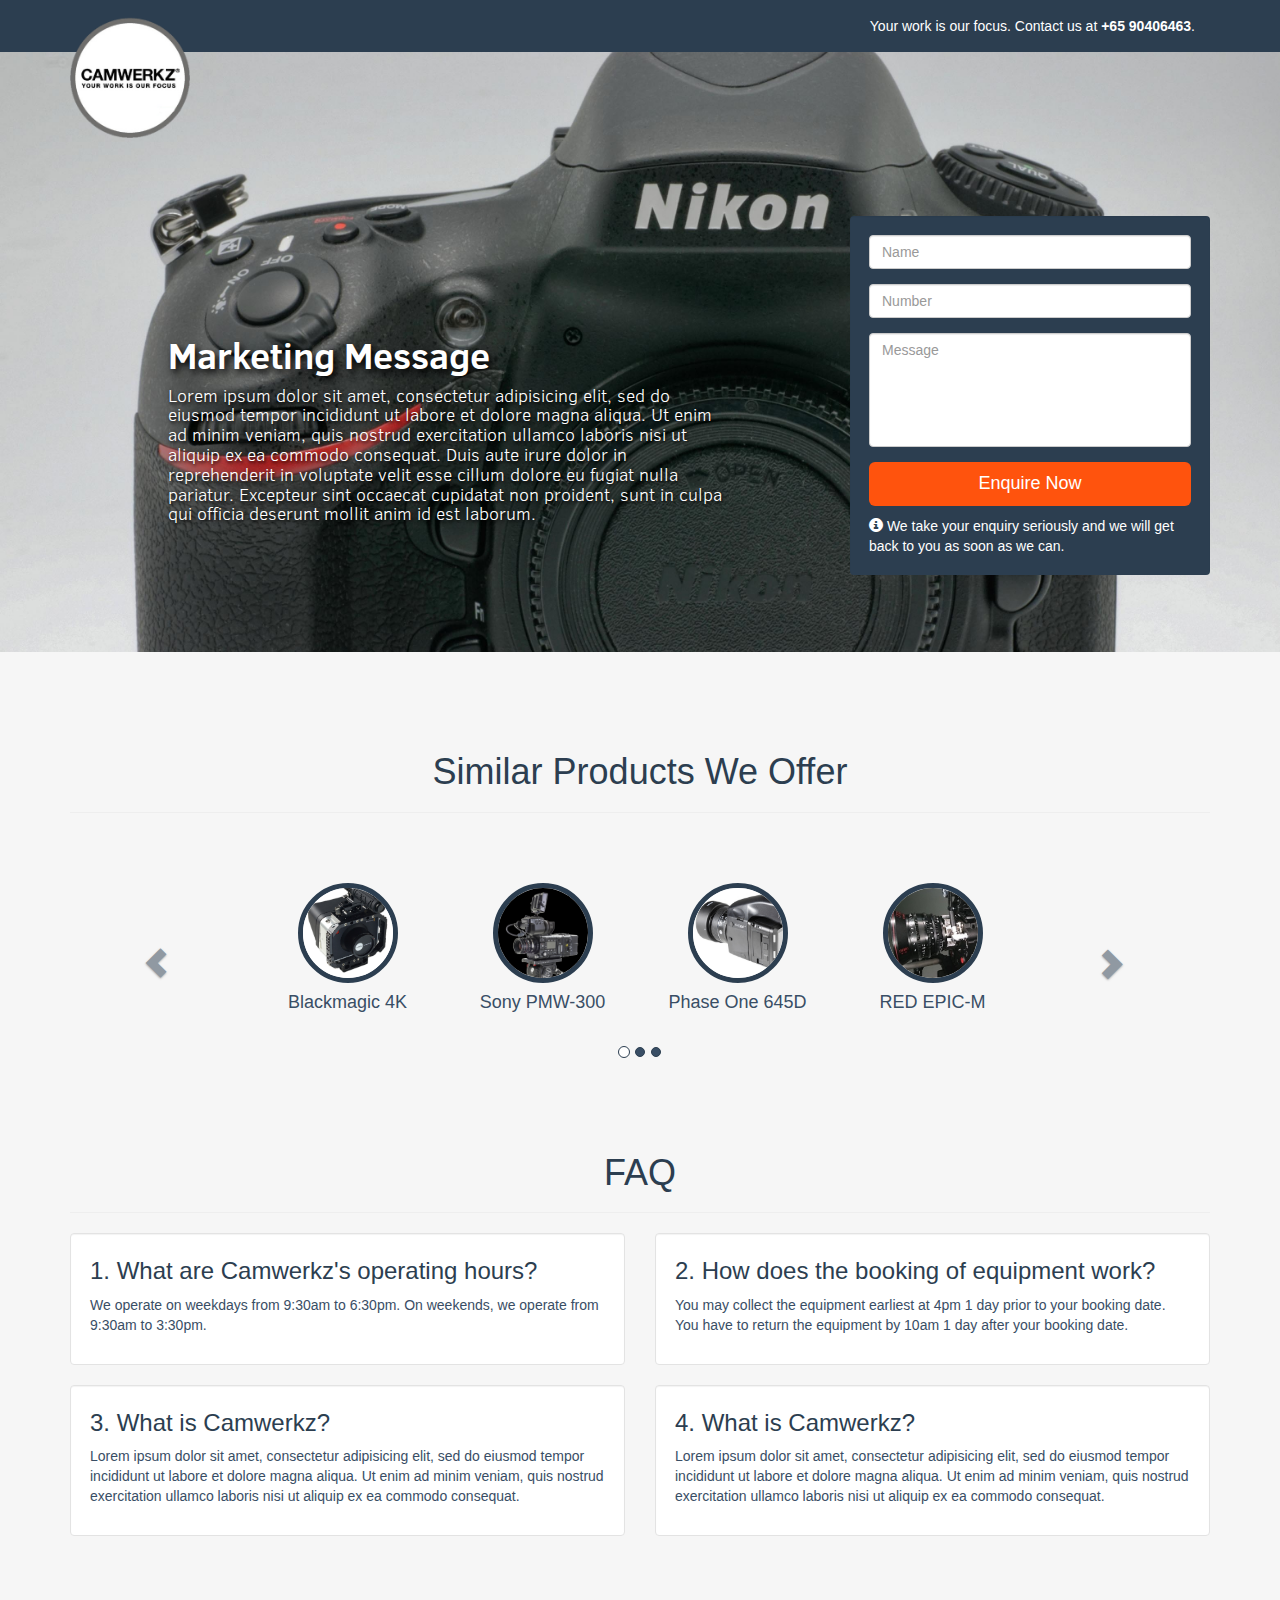
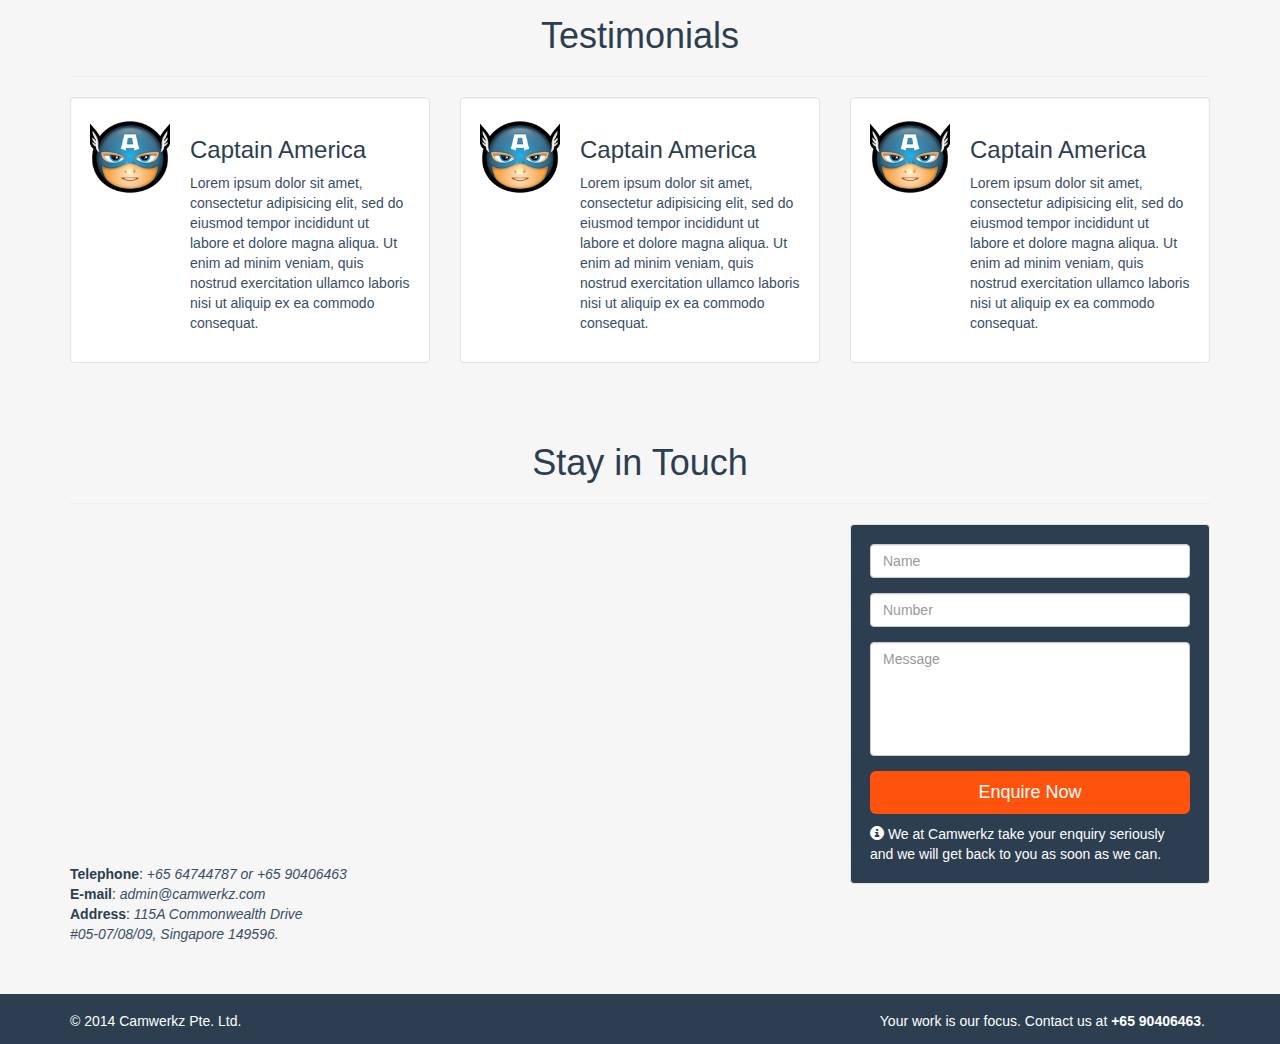
<file: landingpage.html>
<!DOCTYPE html>
<html lang="en">
	<head>
	    <meta charset="utf-8">
	    <meta http-equiv="X-UA-Compatible" content="IE=edge">
	    <meta name="viewport" content="width=device-width, initial-scale=1">
	    <meta name="description" content="">
	    <meta name="author" content="">
	    <link rel="shortcut icon" href="../../assets/ico/favicon.ico">

	    <title>Navbar Template for Bootstrap</title>

	    <!-- Bootstrap core CSS -->
	    <link href="css/bootstrap.css" rel="stylesheet">
		<link href="css/carousel.css" rel="stylesheet">		
		<link href="css/fixes.css" rel="stylesheet">
		<link href="css/landing-page.css" rel="stylesheet">
		

	    <!-- Just for debugging purposes. Don't actually copy this line! -->
	    <!--[if lt IE 9]><script src="../../assets/js/ie8-responsive-file-warning.js"></script><![endif]-->

	    <!-- HTML5 shim and Respond.js IE8 support of HTML5 elements and media queries -->
	    <!--[if lt IE 9]>
	      <script src="https://oss.maxcdn.com/libs/html5shiv/3.7.0/html5shiv.js"></script>
	      <script src="https://oss.maxcdn.com/libs/respond.js/1.4.2/respond.min.js"></script>
	    <![endif]-->
	  	<style type="text/css">
			@font-face {
			    font-family: "ClearSansBold";
			    src: url(fonts/TTF/ClearSans-Bold.ttf) format("truetype");
			}
			@font-face {
			    font-family: "ClearSansLight";
			    src: url(fonts/TTF/ClearSans-Light.ttf) format("truetype");
			}
			.ClearSansBold {
				 font-family: "ClearSansBold", Verdana, Tahoma;
			}
			.ClearSansLight {
				 font-family: "ClearSansLight", Verdana, Tahoma;
			}
	  	</style>
	</head>

  <body style="background: #f6f6f6;">
  	<div class="navbar navbar-default" role="navigation" style="border-radius: 0px;">
      <div class="container">
        <div class="navbar-header">
          <button type="button" class="navbar-toggle" data-toggle="collapse" data-target=".navbar-collapse">
            <span class="sr-only">Toggle navigation</span>
            <span class="icon-bar"></span>
            <span class="icon-bar"></span>
            <span class="icon-bar"></span>
          </button>
          <a class="navbar-brand" href="#"><img src="img/logo.png" style="width:120px;"/></a>
        </div>
        <div class="collapse navbar-collapse">
          <ul class="nav navbar-nav navbar-right">
            <li><a href="#" style="color: white;">Your work is our focus. Contact us at <strong>+65 90406463</strong>.</a></li>
          </ul>
        </div><!--/.nav-collapse -->
      </div>
    </div>
    <div class="intro-header" style="margin-top: -20px;">
        <div class="container">
            <div class="row">
                <div class="col-lg-12">
                    <div class="intro-message">
                        <div class="row">
						<div class="col-lg-6 col-lg-offset-1" style="margin-top: 100px;">
							<h1 style="color: white;
  text-shadow: black 0.1em 0.1em 0.2em;
" class="ClearSansBold">Marketing Message</h1>
							<h4 style="color: white;
  text-shadow: black 0.1em 0.1em 0.2em;" class="ClearSansLight">Lorem ipsum dolor sit amet, consectetur adipisicing elit, sed do eiusmod tempor incididunt ut labore et dolore magna aliqua. Ut enim ad minim veniam, quis nostrud exercitation ullamco laboris nisi ut aliquip ex ea commodo consequat. Duis aute irure dolor in reprehenderit in voluptate velit esse cillum dolore eu fugiat nulla pariatur. Excepteur sint occaecat cupidatat non proident, sunt in culpa qui officia deserunt mollit anim id est laborum.</h4>
						</div>
						<div class="col-lg-4 col-lg-offset-1">
							<div class="well" style="border: 0px solid #394e65;">
					            <form method="POST" action="http://getfloorspace.com/users" accept-charset="UTF-8">
					            	<div class="form-group">
					                	<input type="text" class="form-control" id="name" name="name" placeholder="Name">
					              	</div>
					              	<div class="form-group">
					                	<input type="text" class="form-control" id="number" name="number" placeholder="Number">
					              	</div>
					              	<div class="form-group">
					                	<textarea class="form-control" rows="5" id="message" name="message" placeholder="Message" style="resize: none;"></textarea>
					              	</div>
					              
					              <button type="submit" class="btn btn-lg" style="width: 100%; background: #FF530D; border: #fe4e07; color: white;">Enquire Now</button>
					            </form>
					            <p style="color: white; margin-top: 10px; margin-bottom: 0px;"><span class="glyphicon glyphicon-info-sign"></span> We take your enquiry seriously and we will get back to you as soon as we can.</p>
				          	</div>
						</div>
			    	</div>
                    </div>
                </div>
            </div>

        </div>
        <!-- /.container -->

    </div>
    <div class="container" style="margin-top: 40px;">
		<!-- Carousel -->
		<div class="row" style="margin-top: 40px;">
			<div class="col-lg-12">
				<h1 style="color: #2c3e50; text-align: center;">Similar Products We Offer</h1>
				<hr />
			</div>
		</div>
		<div id="myCarousel" class="carousel slide" data-interval="false" data-ride="carousel" style="margin-top:0px;">
			<!-- Carousel indicators -->
			<ol class="carousel-indicators">
				<li data-target="#myCarousel" data-slide-to="0" class="active"></li>
				<li data-target="#myCarousel" data-slide-to="1"></li>
				<li data-target="#myCarousel" data-slide-to="2"></li>
			</ol>   
		   <!-- Carousel items -->
			<div class="carousel-inner">
				<div class="active item">
					<div class = "row">
						<div class = "col-md-2"></div>
						<div class = "col-md-2">
							<img src="img/cam-1.jpg" alt="Responsive image" class="img-circle round-image-small">
							<h4 class="white-caption-text">Blackmagic 4K</h4>
						</div>
						<div class = "col-md-2">
							<img src="img/cam-2.jpg" alt="Responsive image" class="img-circle round-image-small">
							<h4 class="white-caption-text">Sony PMW-300</h4>
						</div>
						<div class = "col-md-2">
							<img src="img/cam-3.jpg" alt="Responsive image" class="img-circle round-image-small">
							<h4 class="white-caption-text">Phase One 645D</h4>
						</div>
						<div class = "col-md-2">
							<img src="img/cam-4.jpg" alt="Responsive image" class="img-circle round-image-small">
							<h4 class="white-caption-text">RED EPIC-M</h4>
						</div>
						<div class = "col-md-2"></div>
					</div>
				</div>
				<div class="item">
					<div class = "row">
						<div class = "col-md-2"></div>
						<div class = "col-md-2">
							<img src="img/lens-1.jpg" alt="Responsive image" class="img-circle round-image-small">
							<h4 class="white-caption-text">Canon Cinema Prime</h4>
						</div>
						<div class = "col-md-2">
							<img src="img/lens-2.jpg" alt="Responsive image" class="img-circle round-image-small">
							<h4 class="white-caption-text">Carl Zeiss Super Speed</h4>
						</div>
						<div class = "col-md-2">
							<img src="img/lens-3.jpg" alt="Responsive image" class="img-circle round-image-small">
							<h4 class="white-caption-text">Leica R</h4>
						</div>
						<div class = "col-md-2">
							<img src="img/lens-4.jpg" alt="Responsive image" class="img-circle round-image-small">
							<h4 class="white-caption-text">Schneider Xenar III</h4>
						</div>
						<div class = "col-md-2"></div>
					</div>
				</div>
				<div class="item">
					<div class = "row">
						<div class = "col-md-2"></div>
						<div class = "col-md-2">
							<img src="img/acc-1.jpg" alt="Responsive image" class="img-circle round-image-small">
							<h4 class="white-caption-text">Freefly MOVI M10</h4>
						</div>
						<div class = "col-md-2">
							<img src="img/acc-2.jpg" alt="Responsive image" class="img-circle round-image-small">
							<h4 class="white-caption-text">ARRI 4K</h4>
						</div>
						<div class = "col-md-2">
							<img src="img/acc-3.jpg" alt="Responsive image" class="img-circle round-image-small">
							<h4 class="white-caption-text">Marshall 7″ HD</h4>
						</div>
						<div class = "col-md-2">
							<img src="img/acc-4.jpg" alt="Responsive image" class="img-circle round-image-small">
							<h4 class="white-caption-text">Sennheiser 416</h4>
						</div>
						<div class = "col-md-2"></div>
					</div>
				</div>
			</div>
			<!-- Carousel nav -->
			<a class="carousel-control left" href="#myCarousel" data-slide="prev">
				<span class="glyphicon glyphicon-chevron-left"></span>
			</a>
			<a class="carousel-control right" href="#myCarousel" data-slide="next">
				<span class="glyphicon glyphicon-chevron-right"></span>
			</a>
		</div>

		<!-- FAQ -->
		<div class = "row" style="margin-top: 40px;">
			<div class="col-lg-12">
				<h1 style="color: #2c3e50; text-align: center;">FAQ</h1>
				<hr />
			</div>
			<div class="col-md-6">
				<div class="well" style="background: white;">
					<h3 class = "small-top-margin" style="color: #2c3e50;">1. What are Camwerkz's operating hours?</h3>
					<p style="color: #394e65;">We operate on weekdays from 9:30am to 6:30pm. On weekends, we operate from 9:30am to 3:30pm.</p>
				</div>
			</div>
			<div class="col-md-6">
				<div class="well" style="background: white;">
					<h3 class = "small-top-margin" style="color: #2c3e50;">2. How does the booking of equipment work?</h3>
					<p style="color: #394e65;">You may collect the equipment earliest at 4pm 1 day prior to your booking date. You have to return the equipment by 10am 1 day after your booking date.</p>
				</div>
			</div>
		</div>
		<div class = "row">
			<div class="col-md-6">
				<div class="well" style="background: white;">
					<h3 class = "small-top-margin" style="color: #2c3e50;">3. What is Camwerkz?</h3>
					<p style="color: #394e65;">Lorem ipsum dolor sit amet, consectetur adipisicing elit, sed do eiusmod tempor incididunt ut labore et dolore magna aliqua. Ut enim ad minim veniam, quis nostrud exercitation ullamco laboris nisi ut aliquip ex ea commodo consequat.</p>
				</div>
			</div>
			<div class="col-md-6">
				<div class="well" style="background: white;">
					<h3 class = "small-top-margin" style="color: #2c3e50;">4. What is Camwerkz?</h3>
					<p style="color: #394e65;">Lorem ipsum dolor sit amet, consectetur adipisicing elit, sed do eiusmod tempor incididunt ut labore et dolore magna aliqua. Ut enim ad minim veniam, quis nostrud exercitation ullamco laboris nisi ut aliquip ex ea commodo consequat.</p>
				</div>
			</div>
		</div>
		
		<!-- Testimonials -->
		<div class="row" style="margin-top: 40px;">
			<div class="col-lg-12">
				<h1 style="color: #2c3e50; text-align: center;">Testimonials</h1>
				<hr />
			</div>
			<div class="col-lg-4">
				<div class="well" style="background: white;">
					<img class="img-cirle" src="img/captainamerica.png" style="float:left; width: 80px;"/>
					<h3 style="color: #2c3e50; margin-left: 100px;">Captain America</h3>
					<p style="color: #394e65; margin-left: 100px;">Lorem ipsum dolor sit amet, consectetur adipisicing elit, sed do eiusmod tempor incididunt ut labore et dolore magna aliqua. Ut enim ad minim veniam, quis nostrud exercitation ullamco laboris nisi ut aliquip ex ea commodo consequat.</p>
				</div>
			</div>
			<div class="col-lg-4">
				<div class="well" style="background: white;">
					<img class="img-cirle" src="img/captainamerica.png" style="float:left; width: 80px;"/>
					<h3 style="color: #2c3e50; margin-left: 100px;">Captain America</h3>
					<p style="color: #394e65; margin-left: 100px;">Lorem ipsum dolor sit amet, consectetur adipisicing elit, sed do eiusmod tempor incididunt ut labore et dolore magna aliqua. Ut enim ad minim veniam, quis nostrud exercitation ullamco laboris nisi ut aliquip ex ea commodo consequat.</p>
				</div>
			</div>
			<div class="col-lg-4">
				<div class="well" style="background: white;">
					<img class="img-cirle" src="img/captainamerica.png" style="float:left; width: 80px;"/>
					<h3 style="color: #2c3e50; margin-left: 100px;">Captain America</h3>
					<p style="color: #394e65; margin-left: 100px;">Lorem ipsum dolor sit amet, consectetur adipisicing elit, sed do eiusmod tempor incididunt ut labore et dolore magna aliqua. Ut enim ad minim veniam, quis nostrud exercitation ullamco laboris nisi ut aliquip ex ea commodo consequat.</p>
				</div>
			</div>
		</div>
		

		<!-- Contact us -->
		<div class = "row" style="margin-top: 40px;">
			<div class="col-lg-12">
				<h1 style="color: #2c3e50; text-align: center;">Stay in Touch</h1>
				<hr />
			</div>
			<div class = "col-md-8">
				<div id="map-canvas" style="width: 100%;"></div>
				<br />
				<p><strong style="color: #2c3e50;">Telephone</strong>: <em style="color: #394e65;">+65 64744787 or +65 90406463</em><br>
				<strong style="color: #2c3e50;">E-mail</strong>: <a href="mailto:admin@camwerkz.com"><em style="color: #394e65;">admin@camwerkz.com</em></a><br>
				<strong style="color: #2c3e50;">Address</strong>: <em style="color: #394e65;">115A Commonwealth Drive<br>
				#05-07/08/09, Singapore 149596.</em></p>
			</div>
			<div class="col-lg-4">
				<div class="well">
		            <form method="POST" action="http://getfloorspace.com/users" accept-charset="UTF-8">
		            	<div class="form-group">
		                	<input type="text" class="form-control" id="name" name="name" placeholder="Name">
		              	</div>
		              	<div class="form-group">
		                	<input type="text" class="form-control" id="number" name="number" placeholder="Number">
		              	</div>
		              	<div class="form-group">
		                	<textarea class="form-control" rows="5" id="message" name="message" placeholder="Message" style="resize: none;"></textarea>
		              	</div>
		              
		              <button type="submit" class="btn btn-lg" style="width: 100%; background: #FF530D; border: #fe4e07; color: white;">Enquire Now</button>
		            </form>
		            <p style="color: white; margin-top: 10px; margin-bottom: 0px;"><span class="glyphicon glyphicon-info-sign"></span> We at Camwerkz take your enquiry seriously and we will get back to you as soon as we can.</p>
	          	</div>
			</div>
		</div>
	</div> <!-- /container -->
	<div id="footer" style="margin-top: 40px; height: 50px; background: #2c3e50;">
      <div class="container">
        <p class="text-muted" style="float: left; padding-top: 17px; padding-right: 5px; color: white;">© 2014 Camwerkz Pte. Ltd.</p><p style="float: right; padding-top: 17px; padding-right: 5px; color: white;">Your work is our focus. Contact us at <strong>+65 90406463</strong>.</p>
      </div>
    </div>
    <!-- Bootstrap core JavaScript
    ================================================== -->
    <!-- Placed at the end of the document so the pages load faster -->
    <script src="https://ajax.googleapis.com/ajax/libs/jquery/1.11.1/jquery.min.js"></script>
    <script src="js/bootstrap.min.js"></script>
	<script src="https://maps.google.com/maps/api/js?language=en&amp;sensor=false"></script>
	<script src="js/gmap.js"></script>
  </body>
</html>
</file>
<file: css/carousel.css>
h2{
    margin: 0;     
    color: #666;
    font-size: 52px;
    font-family: "trebuchet ms", sans-serif;    
}
.item{
    background: #333;    
    text-align: center;
    height: 300px !important;
}
.carousel{
    margin-top: 20px;
}
</file>
<file: css/fixes.css>
.small-top-margin {
	margin-top:5px !important;
}

#map-canvas {
	width:320px;
	height:320px;
}

.round-image-small{
	height:100px;
	margin-top:50px;
	border: 5px solid #2c3e50;
}

.white-caption-text{
	color:#394e65;
}

.item{
	height: 260px !important;
	background: transparent;
}

.carousel-control.left {
	background-image: none;
}

.carousel-control.right {
	background-image: none;
}

.carousel-control {
	color: #2c3e50;
}

.carousel-indicators li {
	background-color: #394e65;
	border: 1px solid #2c3e50;
}

.intro-message {
	padding-top: 10% !important;
	padding-bottom: 10% !important;
	height: 550px;
}

.intro-header {
	padding-bottom: 0px !important;
}
</file>
<file: css/landing-page.css>
body, html {
	height: 100%;
	width: 100%;
}

.lead {
	font-size: 18px;
	font-weight: 400;
}

.intro-header {
	padding-top: 50px; /* If you're making other pages, make sure there is 50px of padding to make sure the navbar doesn't overlap content! */
	padding-bottom: 50px;
	color: #f8f8f8;
	background: url(../img/nikon-wp.jpg) no-repeat center center;
	background-size: cover;
}

.intro-message {
	position: relative;
	padding-top: 20%;
	padding-bottom: 20%;
}

.intro-message > h1 {
	margin: 0;
	font-size: 5em;
	text-shadow: 2px 2px 3px rgba(0, 0, 0, 0.6);
}

.intro-divider {
	width: 400px;
	border-top: 1px solid #f8f8f8;
	border-bottom: 1px solid rgba(0, 0, 0, 0.2);
}

.intro-message > h3 {
	text-shadow: 2px 2px 3px rgba(0, 0, 0, 0.6);
}

@media (max-width: 767px) {
	.intro-message {
		padding-bottom: 15%;
	}

	.intro-message > h1 {
		font-size: 3em;
	}

	ul.intro-social-buttons > li {
		display: block;
		margin-bottom: 20px;
		padding: 0;
	}

	ul.intro-social-buttons > li:last-child {
		margin-bottom: 0;
	}

	.intro-divider {
		width: 100%;
	}
}

.network-name {
	text-transform: uppercase;
	font-size: 14px;
	font-weight: 400;
	letter-spacing: 2px;
}

.content-section-a {
	background-color: #f8f8f8;
	padding: 50px 0;
}

.content-section-b {
	border-top: 1px solid #e7e7e7;
	border-bottom: 1px solid #e7e7e7;
	padding: 50px 0;
}

.section-heading {
	margin-bottom: 30px;
}

.section-heading-spacer {
	border-top: 3px solid #e7e7e7;
	width: 200px;
	float: left;
}

.banner {
	padding: 100px 0;
	color: #f8f8f8;
	background: url(../img/banner-bg.jpg) no-repeat center center;
	background-size: cover;
}

.banner h2 {
	margin: 0;
	text-shadow: 2px 2px 3px rgba(0, 0, 0, 0.6);
	font-size: 3em;
}

.banner ul {
	margin-bottom: 0;
}

.banner-social-buttons {
	float: right;
	margin-top: 0;
}

@media (max-width: 1199px) {
	ul.banner-social-buttons {
		float: left;
		margin-top: 15px;
	}	
}

@media (max-width: 767px) {
	.banner h2 {
		margin: 0;
		text-shadow: 2px 2px 3px rgba(0, 0, 0, 0.6);
		font-size: 3em;
	}

	ul.banner-social-buttons > li {
		display: block;
		margin-bottom: 20px;
		padding: 0;
	}

	ul.banner-social-buttons > li:last-child {
		margin-bottom: 0;
	}	
}

footer {
	background-color: #f8f8f8;
	padding: 50px 0;
}

p.copyright {
	margin: 15px 0 0;
}
</file>
